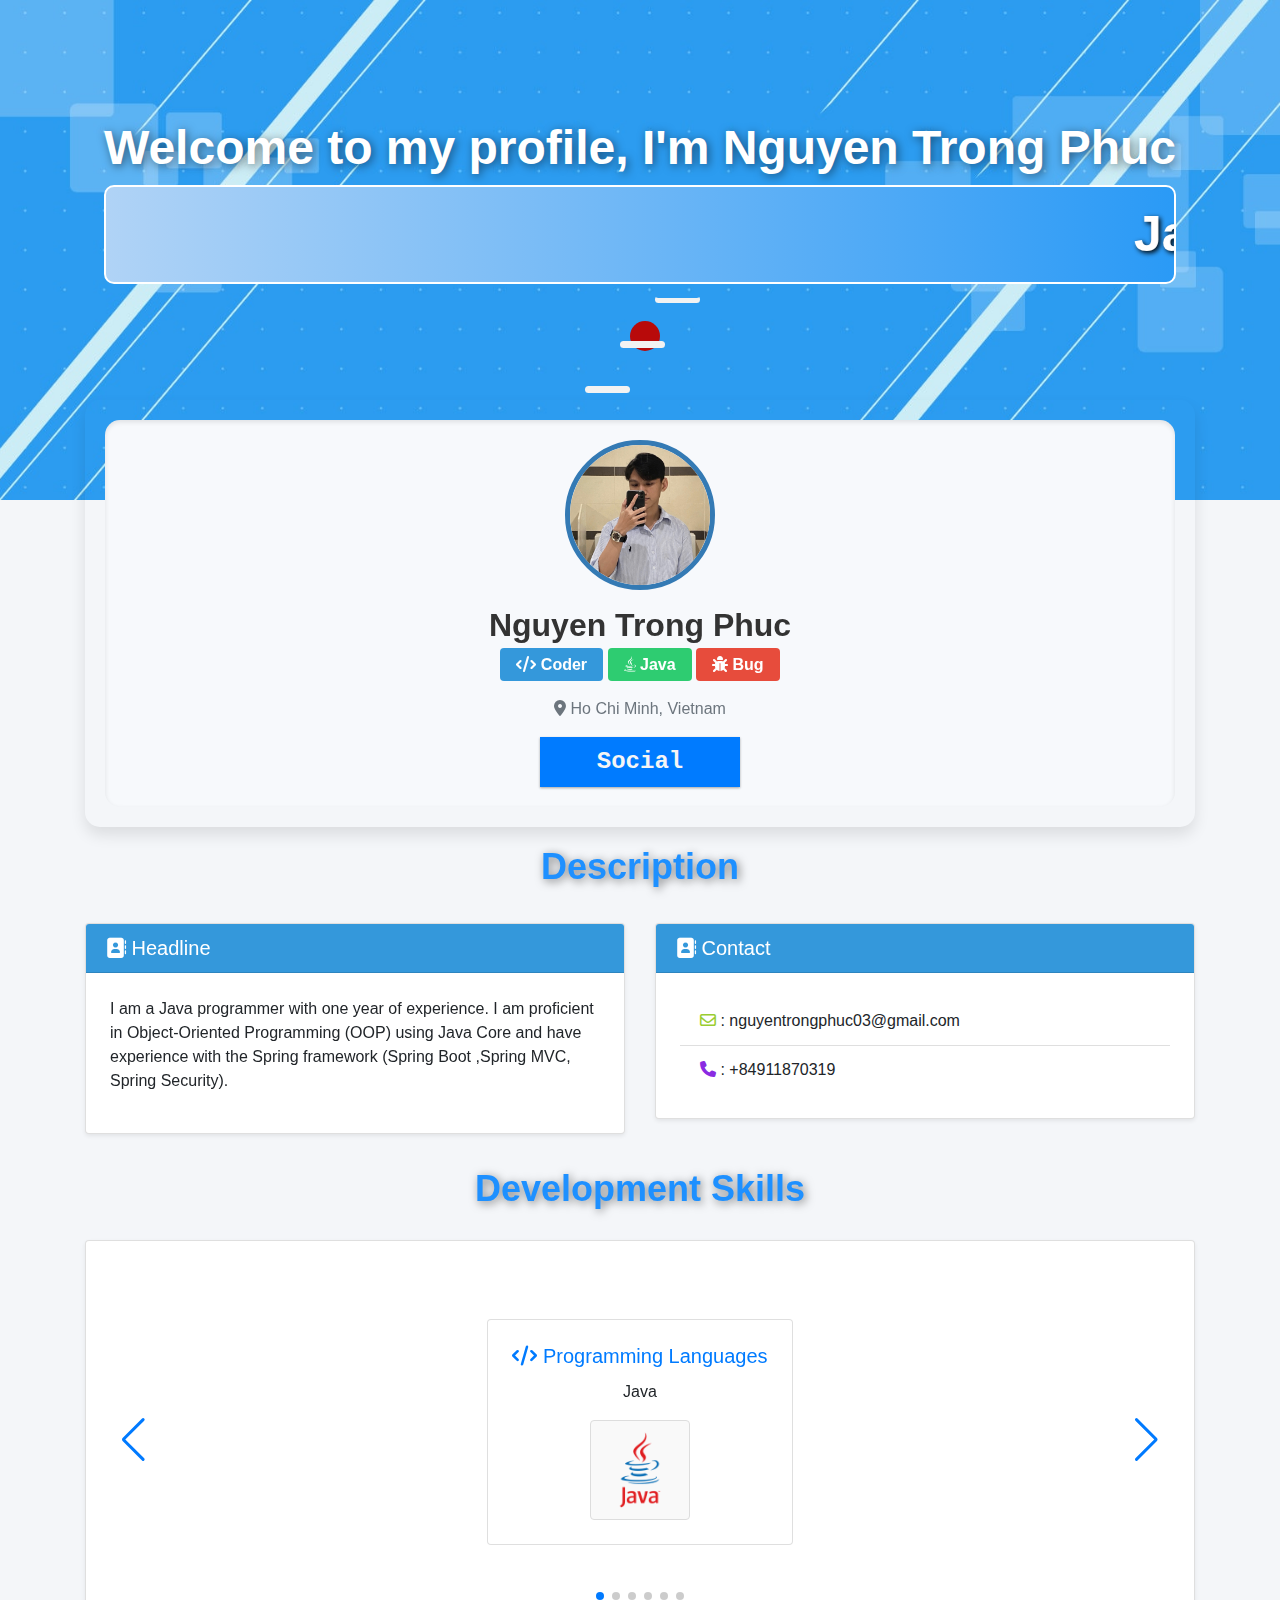
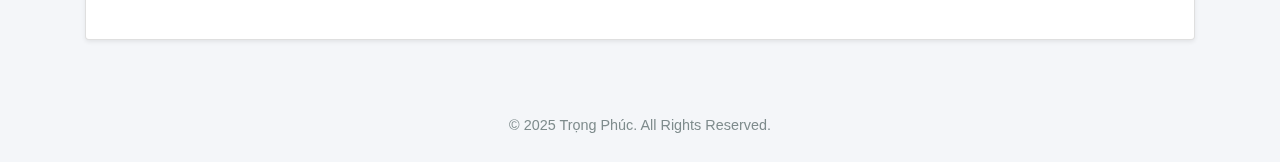
<file: index.html>
<!DOCTYPE html>
<html lang="en">

<head>
    <meta charset="UTF-8">
    <meta name="viewport" content="width=device-width, initial-scale=1.0">
    <title>Personal Profile</title>

    <link rel="stylesheet" href="https://stackpath.bootstrapcdn.com/bootstrap/4.5.2/css/bootstrap.min.css">
    <link rel="stylesheet" href="https://cdnjs.cloudflare.com/ajax/libs/font-awesome/6.6.0/css/all.min.css">
    <link rel="stylesheet" href="https://cdn.jsdelivr.net/npm/swiper@11/swiper-bundle.min.css" />

    <script src="https://cdn.jsdelivr.net/npm/swiper@11/swiper-bundle.min.js"></script>

    <link rel="stylesheet" href="style.css">
</head>

<body>
    <div class="hero">
        <div>
            <h1>Welcome to my profile, I'm Nguyen Trong Phuc</h1>
            <marquee style="
                font-size: 50px; 
                font-weight: bold; 
                color: white; 
                text-shadow: 2px 2px 5px black; 
                background: linear-gradient(90deg, #b0d3f6, #2a9af6);
                padding: 10px;
                border-radius: 10px;
                border: 2px solid #ffffff;
            ">
                Java Developer
            </marquee>
            <div class="loader"></div>
        </div>
    </div>

    <div class="container">
        <div class="profile-container">
            <div class="profile-header text-center">
                <img src="avt.jpg" alt="Profile Picture" class="profile-pic rounded-circle img-fluid mb-3">
                <h1 class="profile-name mb-1">Nguyen Trong Phuc</h1>
                <div class="profile-tags mb-3">
                    <span class="badge badge-primary"><i class="fa-solid fa-code"></i> Coder</span>
                    <span class="badge badge-secondary"><i class="fa-brands fa-java"></i> Java</span>
                    <span class="badge badge-danger"><i class="fa-solid fa-bug"></i> Bug</span>
                </div>
                <p class="location text-muted mb-3"><i class="fa-solid fa-map-marker-alt"></i> Ho Chi Minh, Vietnam</p>

                <div class="card2">
                    <span class="bg-primary">Social</span>
                    <div class="social-icons">
                        <a href="https://github.com/Phucabcd" class="icon github mx-2"><i
                                class="fa-brands fa-github fa-2x"></i></a>
                        <a href="https://www.instagram.com/tphucabcd/" class="icon instagram mx-2"><i
                                class="fa-brands fa-instagram fa-2x"></i></a>
                        <a href="https://phucabcd.github.io/cv_ntp/" class="icon globe mx-2"><i
                                class="fa-solid fa-globe fa-2x"></i></a>
                        <a href="https://www.linkedin.com/in/phucabcd/" class="icon globe mx-2"><i
                                class="fa-brands fa-linkedin fa-2x"></i></a>
                    </div>
                </div>

            </div>
        </div>

        <div class="description-section mt-2">
            <h2 class="skills-title"
                style="color: dodgerblue; text-shadow: 2px 2px 10px rgba(0, 0, 0, 0.5); font-size: 36px;">Description
            </h2>

            <div class="info-section row mt-4">
                <div class="col-6">
                    <div class="contact-section">
                        <div class="card shadow-sm">
                            <div class="card-header bg-primary-emphasis text-white">
                                <h2 class="h5 mb-0"><i class="fa-solid fa-address-book"></i> Headline </h2>
                            </div>
                            <div class="card-body">
                                <ul class="list-group list-group-flush">
                                    <p>I am a Java programmer with one year of experience. I am proficient in
                                        Object-Oriented Programming (OOP) using Java Core and have experience with the
                                        Spring framework (Spring Boot ,Spring MVC, Spring Security).</p>
                                </ul>
                            </div>
                        </div>
                    </div>
                </div>
                <div class="col-6">
                    <div class="contact-section">
                        <div class="card shadow-sm">
                            <div class="card-header bg-primary-emphasis text-white">
                                <h2 class="h5 mb-0"><i class="fa-solid fa-address-book"></i> Contact</h2>
                            </div>
                            <div class="card-body">
                                <ul class="list-group list-group-flush">
                                    <li class="list-group-item">
                                        <i style="color: yellowgreen;" class="fa-regular fa-envelope"></i> :
                                        nguyentrongphuc03@gmail.com
                                    </li>
                                    <li class="list-group-item">
                                        <i style="color: blueviolet;" class="fa-solid fa-phone"></i> : +84911870319
                                    </li>
                                </ul>
                            </div>
                        </div>
                    </div>
                </div>
            </div>
        </div>



        <div class="info-section row mt-2">
            <h2 class="skills-title"
                style="color: dodgerblue; text-shadow: 2px 2px 10px rgba(0, 0, 0, 0.5); font-size: 36px;">Development
                Skills</h2>
            <div class="skills-section col-md-12">
                <div class="card shadow-sm">
                    <div class="card-body">
                        <div class="swiper skills-swiper">
                            <div class="swiper-wrapper">
                                <div class="swiper-slide skill-item">
                                    <div class="card">
                                        <div class="card-body text-center">
                                            <h5 class="card-title text-primary"><i class="fa-solid fa-code"></i>
                                                Programming Languages</h5>
                                            <p class="card-text">Java</p>
                                            <div class="skill-images">
                                                <img src="image/java.png" alt="Java Logo" class="img-fluid rounded"
                                                    style="height: 100px;">
                                            </div>
                                        </div>
                                    </div>
                                </div>

                                <div class="swiper-slide skill-item">
                                    <div class="card">
                                        <div class="card-body text-center">
                                            <h5 class="card-title text-danger"><i class="fa-solid fa-cubes"></i>
                                                Frameworks</h5>
                                            <p class="card-text">Spring, Angular</p>
                                            <div class="skill-images">
                                                <img src="image/spring.webp" alt="Java Logo" class="img-fluid rounded"
                                                    style="height: 100px;">
                                                <img src="image/springboot.png" alt="Java Logo"
                                                    class="img-fluid rounded" style="height: 100px;">
                                                <img src="image/spring-security.png" alt="Java Logo"
                                                    class="img-fluid rounded" style="height: 100px;">
                                                <img src="image/angularjs.png" alt="Java Logo" class="img-fluid rounded"
                                                    style="height: 100px;">
                                            </div>
                                        </div>
                                    </div>
                                </div>

                                <div class="swiper-slide skill-item">
                                    <div class="card">
                                        <div class="card-body text-center">
                                            <h5 class="card-title text-warning-emphasis"><i class="fa-solid fa-cubes"></i>
                                                Technologies</h5>
                                            <p class="card-text">Restful API, Docker, Postman</p>
                                            <div class="skill-images">
                                                <img src="image/restfulapi.png" alt="Java Logo"
                                                    class="img-fluid rounded" style="height: 100px;">
                                                <img src="image/docker.png" alt="Java Logo" class="img-fluid rounded"
                                                    style="height: 100px;">
                                                <img src="image/postman.jpg" alt="Java Logo" class="img-fluid rounded"
                                                    style="height: 100px;">
                                            </div>
                                        </div>
                                    </div>
                                </div>

                                <div class="swiper-slide skill-item">
                                    <div class="card">
                                        <div class="card-body text-center">
                                            <h5 class="card-title text-success"><i class="fa-solid fa-puzzle-piece"></i>
                                                Libraries</h5>
                                            <p class="card-text">jQuery, Bootstrap, Swiper</p>
                                            <div class="skill-images">
                                                <img src="image/jquery.png" alt="Java Logo" class="img-fluid rounded"
                                                    style="height: 100px;">
                                                <img src="image/bootstrap.jpg" alt="Java Logo" class="img-fluid rounded"
                                                    style="height: 100px;">
                                                <img src="image/swiper.png" alt="Java Logo" class="img-fluid rounded"
                                                    style="height: 100px;">
                                            </div>
                                        </div>
                                    </div>
                                </div>

                                <div class="swiper-slide skill-item">
                                    <div class="card">
                                        <div class="card-body text-center">
                                            <h5 class="card-title text-warning"><i class="fa-solid fa-puzzle-piece"></i>
                                                Database</h5>
                                            <p class="card-text">My SQL, SQL Server</p>
                                            <div class="skill-images">
                                                <img src="image/mysql.avif" alt="Java Logo" class="img-fluid rounded"
                                                    style="height: 100px;">
                                                <img src="image/sqlserver.png" alt="Java Logo" class="img-fluid rounded"
                                                    style="height: 100px;">
                                            </div>
                                        </div>
                                    </div>
                                </div>

                                <div class="swiper-slide skill-item">
                                    <div class="card">
                                        <div class="card-body text-center">
                                            <h5 class="card-title text-info"><i class="fa-solid fa-puzzle-piece"></i>
                                                Order skill</h5>
                                            <p class="card-text">Github, Canva, Linux, Html & Css & Javascript</p>
                                            <div class="skill-images">
                                                <img src="image/github.jpg" alt="Java Logo" class="img-fluid rounded"
                                                    style="height: 100px;">
                                                <img src="image/canva.png" alt="Java Logo" class="img-fluid rounded"
                                                    style="height: 100px;">
                                                <img src="image/linux.png" alt="Java Logo" class="img-fluid rounded"
                                                    style="height: 100px;">
                                                <img src="image/htmlcssjs.png" alt="Java Logo" class="img-fluid rounded"
                                                    style="height: 100px;">
                                            </div>
                                        </div>
                                    </div>
                                </div>
                            </div>
                            <div class="swiper-pagination"></div>
                            <div class="swiper-button-prev"></div>
                            <div class="swiper-button-next"></div>
                        </div>
                    </div>
                </div>
            </div>
        </div>
        <!-- <p style="color: red; font-size: 10px; text-align: right;">Lưu ý ! cube bị lỗi next :> hãy sử dụng prev để tránh
            bug</p> -->
    </div>
    </div>

    <footer>
        <p>&copy; 2025 Trọng Phúc. All Rights Reserved.</p>
    </footer>

    <script src="https://code.jquery.com/jquery-3.5.1.slim.min.js"></script>
    <script src="https://cdn.jsdelivr.net/npm/@popperjs/core@2.0.7/dist/umd/popper.min.js"></script>
    <script src="https://stackpath.bootstrapcdn.com/bootstrap/4.5.2/js/bootstrap.min.js"></script>
    <script>
        const swiper = new Swiper('.skills-swiper', {
            loop: true,
            parallax: true,
            effect: "creative",
            creativeEffect: {
                prev: {
                    translate: ["-120%", 0, -500],
                    opacity: 0,
                    scale: 0.8,
                },
                next: {
                    translate: ["120%", 0, -500],
                    opacity: 0,
                    scale: 0.8,
                },
                shadow: true,
                slideShadows: true,
            },
            pagination: {
                el: '.swiper-pagination',
                clickable: true,
            },
            autoplay: {
                delay: 2500,
                disableOnInteraction: false,
            },
            navigation: {
                nextEl: '.swiper-button-next',
                prevEl: '.swiper-button-prev',
            },

        });
    </script>
    <!-- <script>
        const swiper = new Swiper('.skills-swiper', {
            loop: true,
            parallax: true,
            effect: 'cube',
            cubeEffect: {
                shadow: true,
                slideShadows: true,
                shadowOffset: 100,
                shadowScale: 0.4,
            },
            pagination: {
                el: '.swiper-pagination',
                clickable: true,
            },
            autoplay: {
                delay: 3000,
                disableOnInteraction: false,
            },
            navigation: {
                nextEl: '.swiper-button-next',
                prevEl: '.swiper-button-prev',
            },
        });
    </script> -->
</body>

</html>
</file>
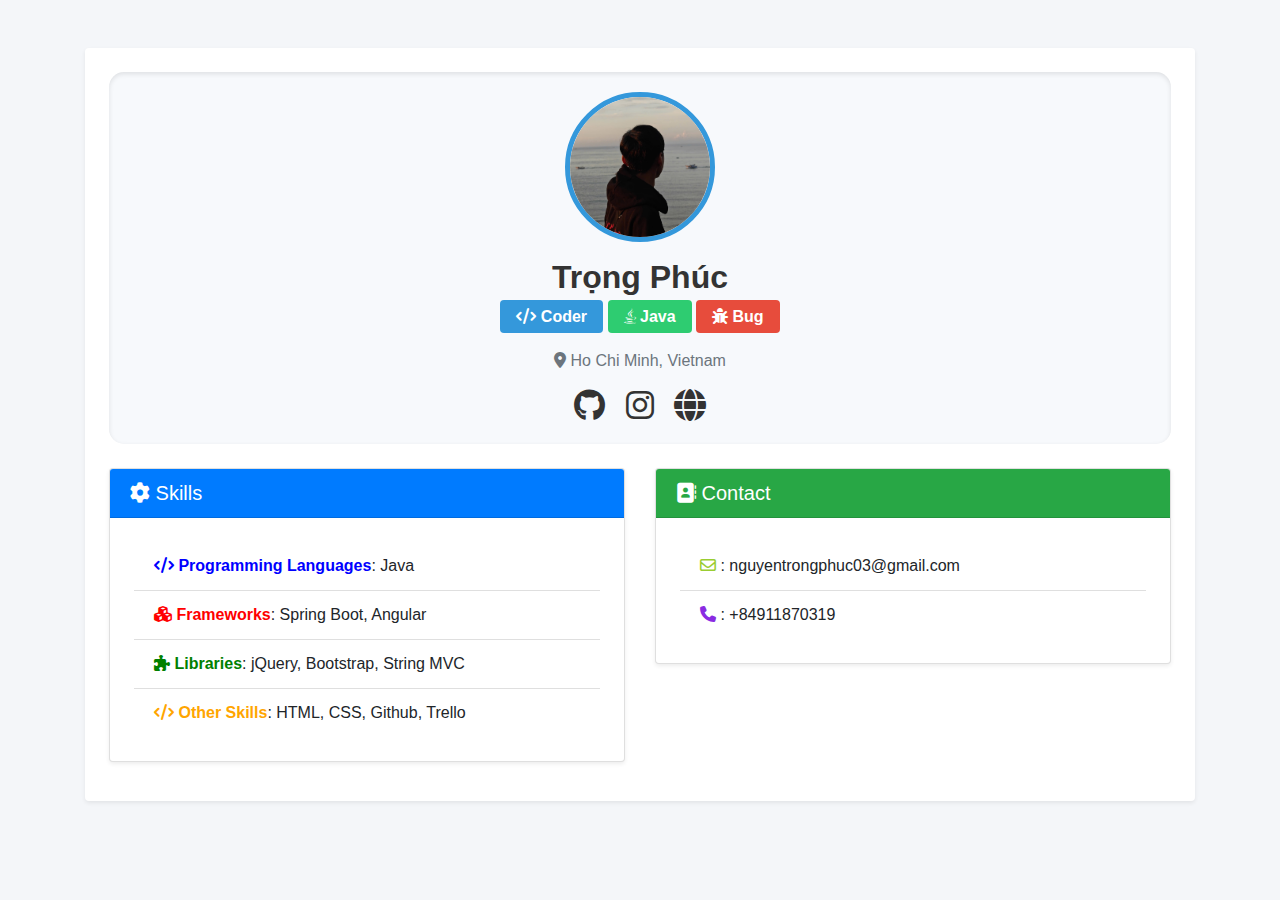
<file: Profile/project.html>
<!DOCTYPE html>
<html lang="en">

<head>
    <meta charset="UTF-8">
    <meta name="viewport" content="width=device-width, initial-scale=1.0">
    <title>Personal Profile</title>
    <!-- Thêm Bootstrap -->
    <link rel="stylesheet" href="https://stackpath.bootstrapcdn.com/bootstrap/4.5.2/css/bootstrap.min.css">
    <link rel="stylesheet" href="https://cdnjs.cloudflare.com/ajax/libs/font-awesome/6.6.0/css/all.min.css">
    <link rel="stylesheet" href="styles.css">
</head>

<body>
    <div class="container mt-5">
        <div class="profile-container bg-white shadow-sm p-4 rounded">
            <div class="profile-header text-center">
                <img src="mee.jpg" alt="Profile Picture" class="profile-pic rounded-circle img-fluid mb-3">
                <h1 class="profile-name mb-1">Trọng Phúc</h1>
                <div class="profile-tags mb-3">
                    <span class="badge badge-primary"><i class="fa-solid fa-code"></i> Coder</span>
                    <span class="badge badge-secondary"><i class="fa-brands fa-java"></i> Java</span>
                    <span class="badge badge-danger"><i class="fa-solid fa-bug"></i> Bug</span>
                </div>
                <p class="location text-muted mb-3"><i class="fa-solid fa-map-marker-alt"></i> Ho Chi Minh, Vietnam</p>
                <div class="social-icons">
                    <a href="https://github.com/Phucabcd" class="icon github mx-2"><i
                            class="fa-brands fa-github fa-2x"></i></a>
                    <a href="https://www.instagram.com/tphucabcd/" class="icon instagram mx-2"><i
                            class="fa-brands fa-instagram fa-2x"></i></a>
                    <a href="https://phucabcd.github.io/cv_ntp/" class="icon globe mx-2"><i class="fa-solid fa-globe fa-2x"></i></a>
                </div>
            </div>

            <div class="info-section row mt-4">
                <div class="skills-section col-md-6">
                    <div class="card shadow-sm">
                        <div class="card-header bg-primary text-white">
                            <h2 class="h5 mb-0"><i class="fa-solid fa-gear"></i> Skills</h2>
                        </div>
                        <div class="card-body">
                            <ul class="list-group list-group-flush">
                                <li class="list-group-item">
                                    <b style="color: blue;"><i class="fa-solid fa-code"></i> Programming Languages</b>: Java
                                </li>
                                <li class="list-group-item">
                                    <b style="color: red;"><i class="fa-solid fa-cubes"></i> Frameworks</b>: Spring Boot, Angular
                                </li>
                                <li class="list-group-item">
                                    <b style="color: green;"><i class="fa-solid fa-puzzle-piece"></i> Libraries</b>: jQuery, Bootstrap, String MVC
                                </li>
                                <li class="list-group-item">
                                    <b style="color: orange;"><i class="fa-solid fa-code"></i> Other Skills</b>: HTML, CSS, Github, Trello
                                </li>
                                
                            </ul>
                            
                        </div>
                    </div>
                </div>
            
                <div class="contact-section col-md-6">
                    <div class="card shadow-sm">
                        <div class="card-header bg-success text-white">
                            <h2 class="h5 mb-0"><i class="fa-solid fa-address-book"></i> Contact</h2>
                        </div>
                        <div class="card-body">
                            <ul class="list-group list-group-flush">
                                <li class="list-group-item">
                                    <i style="color: yellowgreen;" class="fa-regular fa-envelope"></i> : nguyentrongphuc03@gmail.com
                                </li>
                                <li class="list-group-item">
                                    <i style="color: blueviolet;" class="fa-solid fa-phone"></i> : +84911870319
                                </li>
                            </ul>
                        </div>
                    </div>
                </div>
            </div>
            
        </div>
    </div>

    <!-- Thêm Bootstrap JS và Popper.js -->
    <script src="https://code.jquery.com/jquery-3.5.1.slim.min.js"></script>
    <script src="https://cdn.jsdelivr.net/npm/@popperjs/core@2.0.7/dist/umd/popper.min.js"></script>
    <script src="https://stackpath.bootstrapcdn.com/bootstrap/4.5.2/js/bootstrap.min.js"></script>
</body>

</html>
</file>
<file: style.css>
body {
    background-color: #f4f6f9;
    font-family: 'Poppins', sans-serif;
    animation: fadeIn 1.5s ease-in-out;
    /* background: url('/image/pattern.png') center/cover no-repeat; */
}


.hero {
    z-index: -1;
    background: url('backround.jpg') center/cover no-repeat;
    height: 500px;
    color: white;
    display: flex;
    align-items: center;
    justify-content: center;
    text-align: center;
    position: relative;
    /* Thêm thuộc tính này */
    animation: slideIn 2s ease-in-out;
}

.hero h1 {
    font-size: 3rem;
    font-weight: bold;
    text-shadow: 2px 2px 10px rgba(0, 0, 0, 0.5);
}

.hero p {
    font-size: 1.2rem;
    text-shadow: 1px 1px 5px rgba(0, 0, 0, 0.5);
}

.section-title {
    text-align: center;
    margin-bottom: 30px;
    font-weight: bold;
    font-size: 2rem;
    color: #333;
    animation: fadeInUp 1s ease-out;
}

.profile-container {
    z-index: 222;
    /* background-color: #ffffff; */
    border-radius: 15px;
    box-shadow: 0 8px 15px rgba(0, 0, 0, 0.1);
    padding: 20px;
    margin-top: -100px;
    position: relative;
    /* Thêm thuộc tính này */
    animation: slideUp 1s ease-out;
}

.services {
    display: flex;
    flex-wrap: wrap;
    justify-content: center;
    animation: fadeInUp 1s ease-out;
}

.service-card {
    width: 300px;
    background: white;
    border-radius: 10px;
    box-shadow: 0 8px 15px rgba(0, 0, 0, 0.1);
    margin: 15px;
    transition: transform 0.3s, box-shadow 0.3s;
}

.service-card:hover {
    transform: translateY(-10px);
    box-shadow: 0 12px 25px rgba(0, 0, 0, 0.2);
}

.service-card img {
    width: 100%;
    border-top-left-radius: 10px;
    border-top-right-radius: 10px;
}

.service-card .card-body {
    padding: 20px;
    text-align: center;
}

.team {
    display: flex;
    flex-wrap: wrap;
    justify-content: center;
}

.team-member {
    width: 250px;
    margin: 15px;
    text-align: center;
}

.team-member img {
    width: 100%;
    border-radius: 50%;
    margin-bottom: 15px;
}

.testimonials {
    background-color: #f9f9f9;
    padding: 40px 20px;
}

.testimonial {
    text-align: center;
    margin-bottom: 30px;
}

.testimonial img {
    width: 100px;
    height: 100px;
    border-radius: 50%;
    margin-bottom: 15px;
}

footer {
    margin-top: 50px;
    text-align: center;
    padding: 10px 0;
    background-color: #f4f6f9;
    font-size: 0.9rem;
    color: #7f8c8d;
}

.contact-form {
    max-width: 600px;
    margin: 0 auto;
}

.profile-header {
    background-color: #f7f9fc;
    padding: 20px;
    border-radius: 15px;
    box-shadow: inset 0 2px 5px rgba(0, 0, 0, 0.1);
}

.profile-pic {
    width: 150px;
    height: 150px;
    object-fit: cover;
    border: 5px solid #347ab4;
}

.profile-name {
    font-size: 2rem;
    color: #333333;
    font-weight: 700;
}

.location {
    color: #7f8c8d;
}

.badge {
    padding: 0.5em 1em;
    font-size: 1rem;
}

.badge-primary {
    background-color: #3498db;
}

.badge-secondary {
    background-color: #2ecc71;
}

.badge-danger {
    background-color: #e74c3c;
}

.social-icons .icon {
    color: #3498db;
}

.social-icons .icon:hover {
    color: #333;
}

.info-section {
    margin-top: 20px;
}

.card {
    margin-bottom: 15px;
    transition: transform 0.2s ease, box-shadow 0.2s ease;
}

.card:hover {
    transform: translateY(-5px);
    box-shadow: 0 10px 20px rgba(0, 0, 0, 0.1);
}

.card-header {
    background-color: #3498db;
    border-top-left-radius: 10px;
    border-top-right-radius: 10px;
}

.card-body {
    padding: 1.5rem;
}

.projects-section .card-img-top {
    height: 200px;
    object-fit: cover;
    border-radius: 5px;
}

.projects-section .card {
    margin-bottom: 30px;
}

@keyframes fadeIn {
    0% {
        opacity: 0;
    }

    100% {
        opacity: 1;
    }
}

@keyframes fadeInUp {
    0% {
        opacity: 0;
        transform: translateY(20px);
    }

    100% {
        opacity: 1;
        transform: translateY(0);
    }
}

@keyframes slideIn {
    0% {
        transform: translateY(-100%);
    }

    100% {
        transform: translateY(0);
    }
}

@keyframes slideUp {
    0% {
        transform: translateY(30px);
        opacity: 0;
    }

    100% {
        transform: translateY(0);
        opacity: 1;
    }
}


/* ic */
.loader {
    position: relative;
    width: 120px;
    height: 90px;
    margin: 0 auto;
}

.loader:before {
    content: "";
    position: absolute;
    bottom: 30px;
    left: 50px;
    height: 30px;
    width: 30px;
    border-radius: 50%;
    background: #b80a0a;
    animation: loading-bounce 0.5s ease-in-out infinite alternate;
}

.loader:after {
    content: "";
    position: absolute;
    right: 0;
    top: 0;
    height: 7px;
    width: 45px;
    border-radius: 4px;
    box-shadow: 0 5px 0 #f2f2f2, -35px 50px 0 #f2f2f2, -70px 95px 0 #f2f2f2;
    animation: loading-step 1s ease-in-out infinite;
}

@keyframes loading-bounce {
    0% {
        transform: scale(1, 0.7);
    }

    40% {
        transform: scale(0.8, 1.2);
    }

    60% {
        transform: scale(1, 1);
    }

    100% {
        bottom: 140px;
    }
}

@keyframes loading-step {
    0% {
        box-shadow: 0 10px 0 rgba(0, 0, 0, 0),
            0 10px 0 #f2f2f2,
            -35px 50px 0 #f2f2f2,
            -70px 90px 0 #f2f2f2;
    }

    100% {
        box-shadow: 0 10px 0 #f2f2f2,
            -35px 50px 0 #f2f2f2,
            -70px 90px 0 #f2f2f2,
            -70px 90px 0 rgba(0, 0, 0, 0);
    }
}


.card2 {
    position: relative;
    display: flex;
    align-items: center;
    justify-content: center;
    background: #e7e7e7;
    box-shadow: 0 1px 3px rgba(0, 0, 0, 0.12), 0 1px 2px rgba(0, 0, 0, 0.24);
    transition: all 0.3s cubic-bezier(0.25, 0.8, 0.25, 1);
    overflow: hidden;
    height: 50px;
    width: 200px;
    margin: auto;
}

.card2::before,
.card2::after {
    position: absolute;
    display: flex;
    align-items: center;
    width: 50%;
    height: 100%;
    transition: 0.25s linear;
    z-index: 1;
}

.card2::before {
    content: "";
    left: 0;
    justify-content: flex-end;
    background-color: #4d60b6;
}

.card2::after {
    content: "";
    right: 0;
    justify-content: flex-start;
    background-color: #4453a6;
}

.card2:hover {
    box-shadow: 0 14px 28px rgba(0, 0, 0, 0.25), 0 10px 10px rgba(0, 0, 0, 0.22);
}

.card2:hover span {
    opacity: 0;
    z-index: -3;
}

.card2:hover::before {
    opacity: 0.5;
    transform: translateY(-100%);
}

.card2:hover::after {
    opacity: 0.5;
    transform: translateY(100%);
}

.card2 span {
    position: absolute;
    display: flex;
    align-items: center;
    justify-content: center;
    width: 100%;
    height: 100%;
    color: whitesmoke;
    font-family: 'Fira Mono', monospace;
    font-size: 24px;
    font-weight: 700;
    opacity: 1;
    transition: opacity 0.25s;
    z-index: 2;
}

.card2 .social-link {
    position: relative;
    display: flex;
    align-items: center;
    justify-content: center;
    width: 25%;
    height: 100%;
    color: whitesmoke;
    font-size: 24px;
    text-decoration: none;
    transition: 0.25s;
}

.card2 .social-link svg {
    text-shadow: 1px 1px rgba(31, 74, 121, 0.7);
    transform: scale(1);
}

.card2 .social-link:hover {
    background-color: rgba(249, 244, 255, 0.774);
    animation: bounce_613 0.4s linear;
}


@keyframes bounce_613 {
    40% {
        transform: scale(1.4);
    }

    60% {
        transform: scale(0.8);
    }

    80% {
        transform: scale(1.2);
    }

    100% {
        transform: scale(1);
    }
}
.skills-title {
    font-size: 30px;
    text-align: center;
    color: #333;
    font-weight: 600;
    margin-bottom: 20px;
    padding: 10px;
    display: block; /* Đảm bảo thẻ block */
    width: 100%; /* Đảm bảo thẻ chiếm chiều rộng đầy đủ */
}


.skills-swiper {
    width: 100%;
    height: 350px;
}

.skill-item {
    display: flex;
    justify-content: center;
    align-items: center;
    height: 100%;
    text-align: center;
}


.skill-item table {
    width: 90%;
    background: #fff;
    box-shadow: 0 4px 10px rgba(0, 0, 0, 0.1);
    border-radius: 10px;
    overflow: hidden;
}

.skill-images {
    display: flex;
    justify-content: center;
    gap: 15px;
    /* Khoảng cách giữa các ảnh */
    margin-top: 15px;
    flex-wrap: wrap;
    /* Cho phép ảnh xuống dòng nếu không đủ không gian */
}

.skill-images img {
    height: 50px;
    object-fit: contain;
    border: 1px solid #ddd;
    border-radius: 8px;
    padding: 5px;
    background-color: #f9f9f9;
    transition: transform 0.3s ease;
}

.skill-images img:hover {
    transform: scale(1.1);
    /* Tăng kích thước ảnh khi hover */
}
</file>
<file: Profile/styles.css>
body {
    background-color: #f4f6f9;
}

.profile-container {
    background-color: #ffffff;
    border-radius: 15px;
    box-shadow: 0 8px 15px rgba(0, 0, 0, 0.1);
    padding: 20px;
}

.profile-header {
    background-color: #f7f9fc;
    padding: 20px;
    border-radius: 15px;
    box-shadow: inset 0 2px 5px rgba(0, 0, 0, 0.1);
}

.profile-pic {
    width: 150px;
    height: 150px;
    object-fit: cover;
    border: 5px solid #3498db;
}

.profile-name {
    font-size: 2rem;
    color: #333333;
    font-weight: 700;
}

.location {
    color: #7f8c8d;
}

.badge {
    padding: 0.5em 1em;
    font-size: 1rem;
}

/* Nhãn (badge) với màu sắc đa dạng */
.badge-primary {
    background-color: #3498db;
}

.badge-secondary {
    background-color: #2ecc71;
}

.badge-danger {
    background-color: #e74c3c;
}

.social-icons .icon {
    color: #333;
}

.social-icons .icon:hover {
    color: #3498db;
}

.info-section {
    margin-top: 20px;
}

.card {
    margin-bottom: 15px;
    transition: transform 0.2s ease, box-shadow 0.2s ease;
}

.card:hover {
    transform: translateY(-5px);
    box-shadow: 0 10px 20px rgba(0, 0, 0, 0.1);
}

.card-header {
    background-color: #3498db;
    border-top-left-radius: 10px;
    border-top-right-radius: 10px;
}

.card-body {
    padding: 1.5rem;
}

.projects-section .card-img-top {
    height: 200px;
    object-fit: cover;
    border-radius: 5px;
}

.projects-section .card {
    margin-bottom: 30px;
}
</file>
